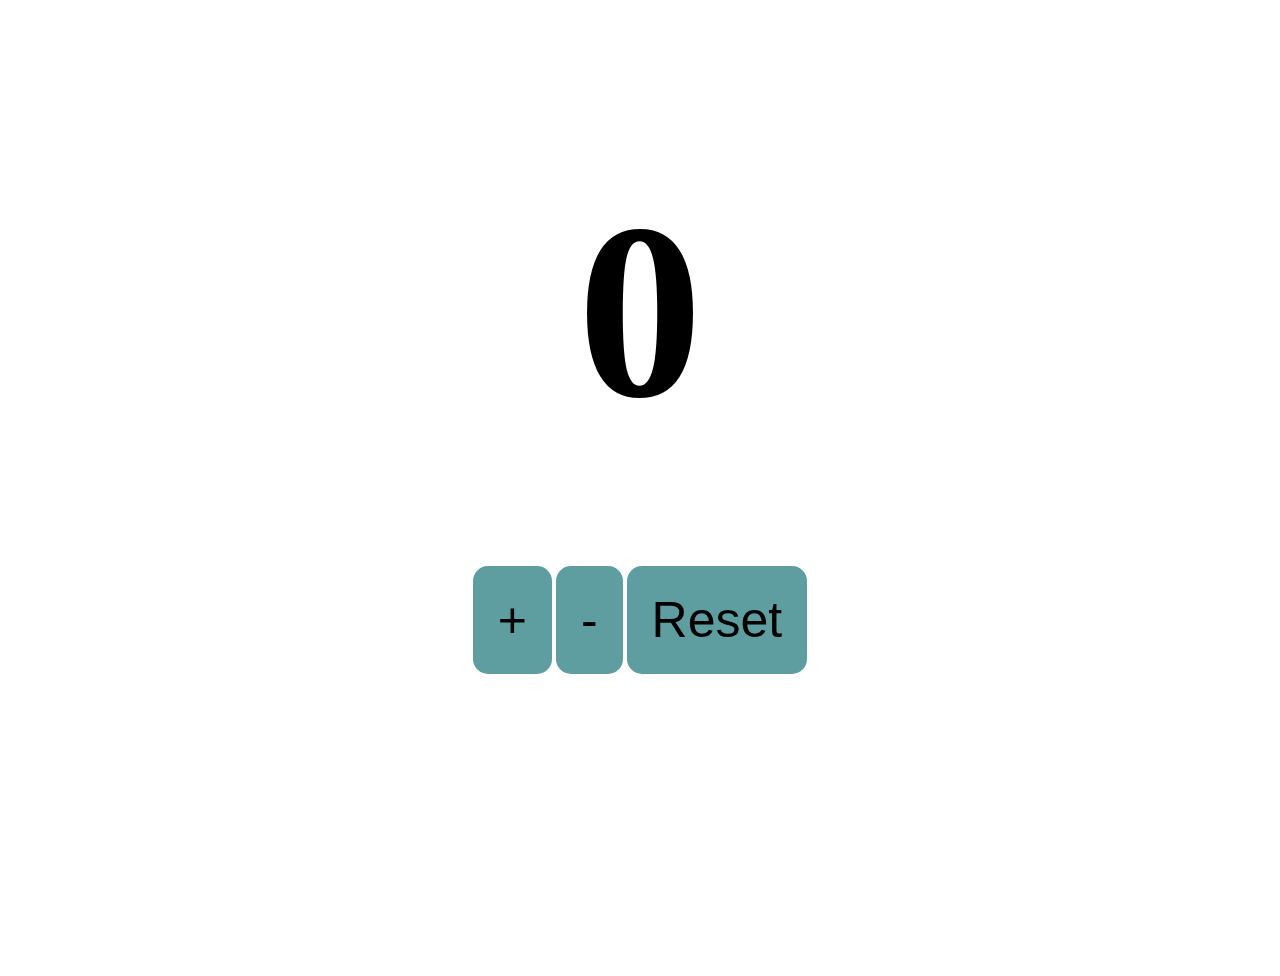
<file: Brojac/index.html>
<!DOCTYPE html>
<html lang="en">
<head>
    <meta charset="UTF-8">
    <meta http-equiv="X-UA-Compatible" content="IE=edge">
    <meta name="viewport" content="width=device-width, initial-scale=1.0">
    <link rel="stylesheet" href="index.css">
    <title>Document</title>
</head>
<body>
    
     <div>
      <h1 id="racunanje">0</h1>
      <button id="povecava">+</button>
      <button id="umanjuje">-</button>
      <button id="reset">Reset</button>
    </div>

    <script src="app.js"></script>
</body>
</html>
</file>
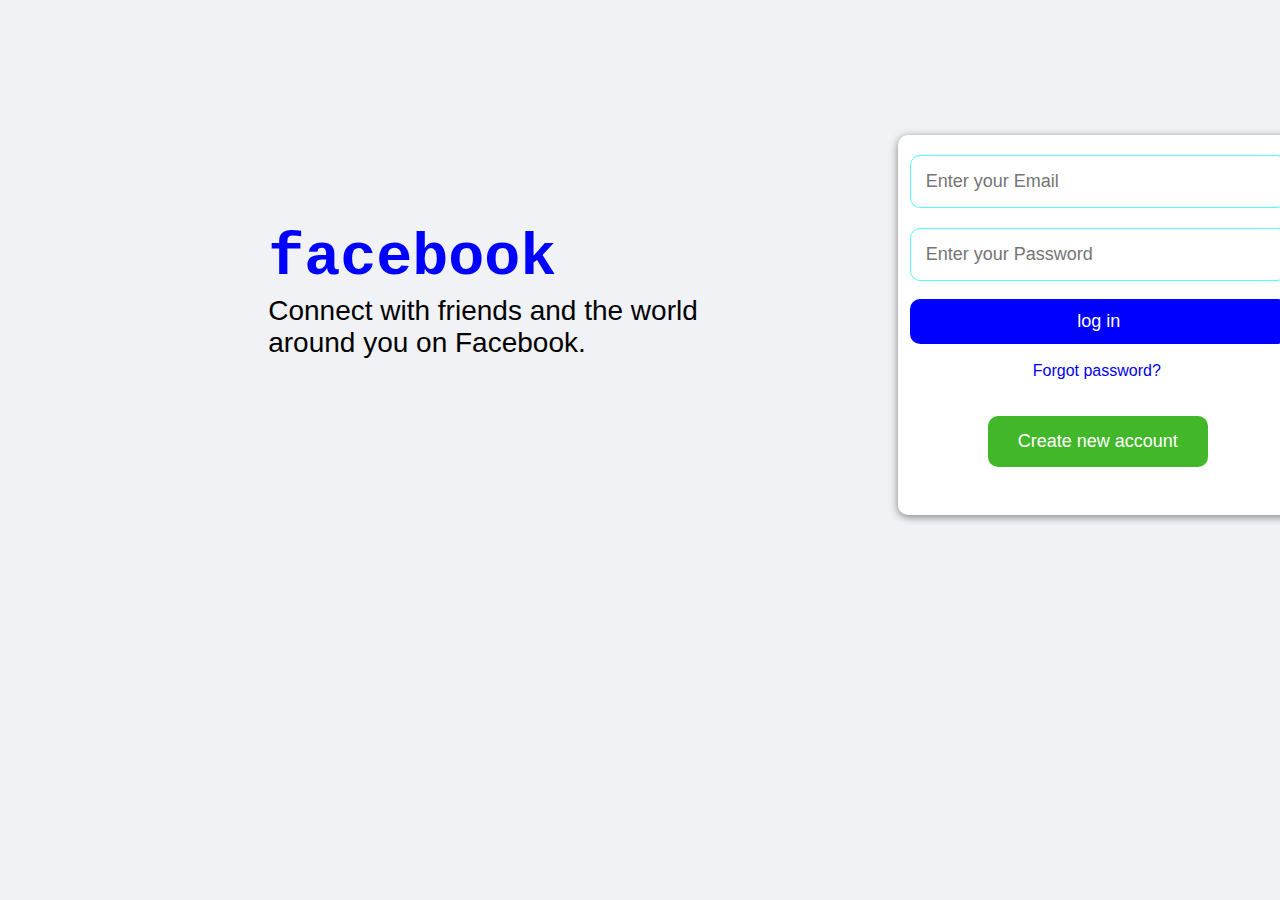
<file: Drugi domaci/index.html>
<!DOCTYPE html>
<html lang="en">
<head>
    <meta charset="UTF-8">
    <meta http-equiv="X-UA-Compatible" content="IE=edge">
    <meta name="viewport" content="width=device-width, initial-scale=1.0">
    <link rel="stylesheet" href="index.css">
    <title>Document</title>
</head>
<body>
    <div class="glavni_div">
        
        <!-- ovo je text sa leve stranice -->
        <div class="text_fb">
            <h1>facebook</h1>
            <p class="p1">Connect with friends and the world <br> around you on Facebook.</p>
        </div>

        <!-- ovo je div za login forma -->
        <div class="login">
            <form class="forma1"> 
                <input  class="input1"   type="email" required placeholder="Enter your Email"><br>
                <input class="input2" type="password" required placeholder="Enter your Password"><br><br>
                <button id="button1">log in</button><br><br>
                <a href="#">Forgot password?</a><br><br><br>
            </form>
            <button id="open_button">Create new account</button>
        </div>
    </div>

    <!-- ovo je modal -->
    <div class="modal invisible" id="modal_Div">
       <div class="sign_up">
           <p class="p2"><b>Sign Up</b></p>
           <p class="p3">It’s quick and easy.</p>
           <button id="close_button">X</button>
       </div>
       <br>
       <form>
            <input  class="firstN"   type="text" placeholder="First name">
            <input class="LastN" type="text" placeholder="Last name"><br><br>
            <input class="E_P" type="email" placeholder="Enter email"><br><br>
            <input class="P_E" type="password" placeholder="Enter password"><br><br>
            <button id="Sign_Button">Sign up</button>
       </form> 
    </div>




    <script src="app.js"></script>
</body>
</html>
</file>
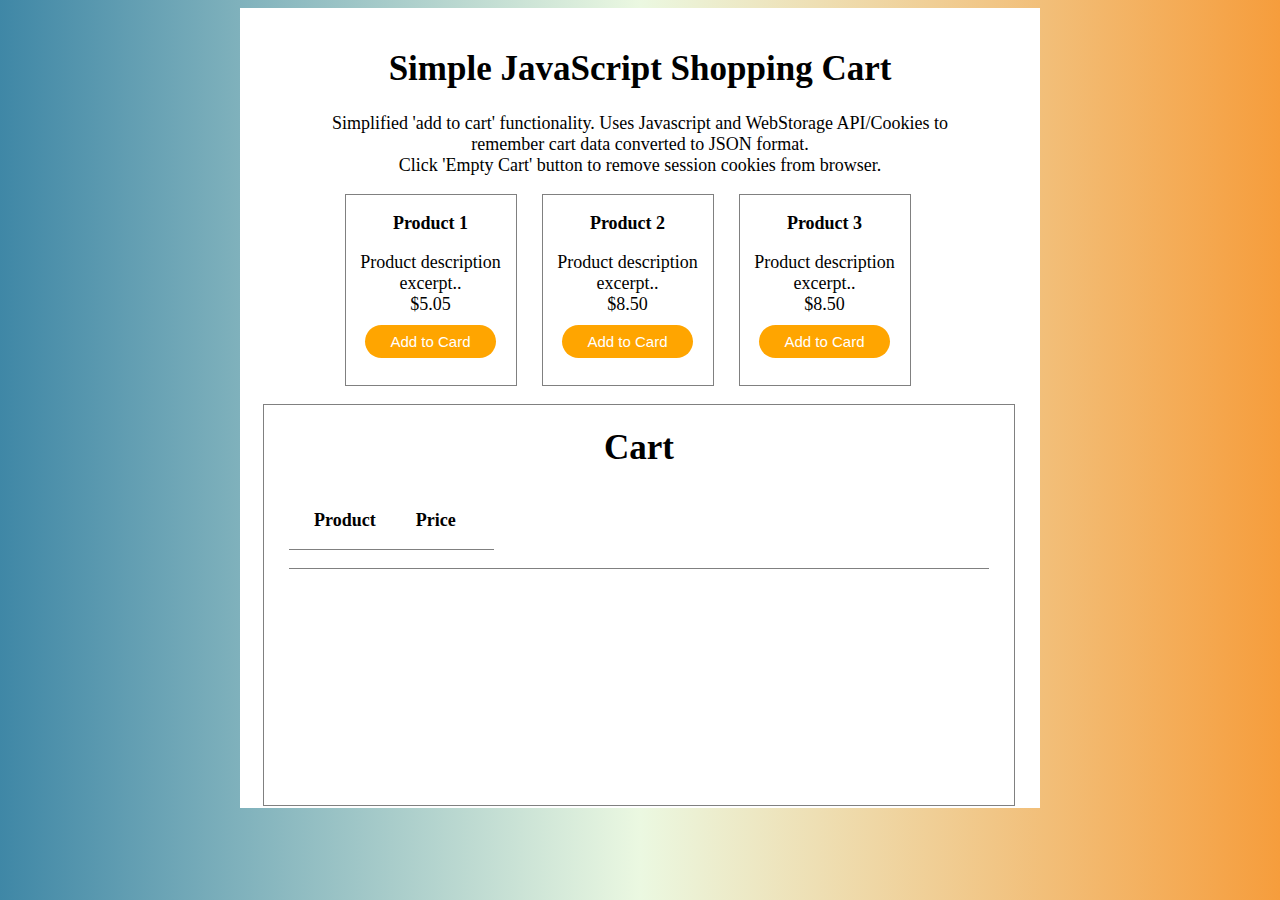
<file: Shoping card/index.html>
<!DOCTYPE html>
<html lang="en">
<head>
    <meta charset="UTF-8">
    <meta http-equiv="X-UA-Compatible" content="IE=edge">
    <meta name="viewport" content="width=device-width, initial-scale=1.0">
    <link rel="stylesheet" href="index.css">
    <title>Document</title>
</head>
<body>
    <div class="glavniDiv">
        <!-- ovde je pocetni tekst -->
        <div class="div1">
            <br>
            <h1>Simple JavaScript Shopping Cart</h1>
            <p class="paragraf1">Simplified 'add to cart' functionality. Uses Javascript and WebStorage API/Cookies to<br>remember cart data converted to JSON format.<br>Click 'Empty Cart' button to remove session cookies from browser.</p>
        </div>

        <!-- ovde se nalaze 3 kartice -->
        <div class="divKartica">
            <div class="kartica">
                <p class="paragraf1"><b>Product 1</b></p>
                <p class="paragraf1">Product description <br>excerpt..<br>$5.05</p>
                <button id="btnKartica1">Add to Card</button>
            </div>
            <div class="kartica">
                <p class="paragraf1"><b>Product 2</b></p>
                <p class="paragraf1">Product description <br>excerpt..<br>$8.50</p>
                <button id="btnKartica2">Add to Card</button>
            </div>
            <div class="kartica">
                <p class="paragraf1"><b>Product 3</b></p>
                <p class="paragraf1">Product description <br>excerpt..<br>$8.50</p>
                <button id="btnKartica3">Add to Card</button>
            </div>
        </div>
        <br>
        <!-- div u kome ce da se izvrsavaju zadate stvari -->
        <div class="cart">
            <h1>Cart</h1>
            <div class="cartCene">
                <p class="paragraf1"><b>Product</b></p>
                <p class="paragraf1"><b>Price</b></p>

            </div>
            <br>
            <div class="drugiDeoCart">

            </div>

            

        </div>


    </div>
    <br><br><br>
</body>
</html>
</file>
<file: Brojac/index.css>
div{
    text-align: center;
    height: 800px;
}
h1{
    font-size: 250px;
}
button{
    padding: 25px;
    margin-top: -150px;
    font-size: 50px;
    background-color: cadetblue;
    border: none;
    border-radius: 15px;
}
button:hover{
    background-color: blue;
    transition: 1s;
    color: white;
}
</file>
<file: Drugi domaci/index.css>
body{
    background-color: #f0f2f5;
}
.glavni_div{
    display: flex;
    justify-content: center;
    align-items: center;
    margin-top: 100px;
    height: 450px;
    width: 1250px;
    margin-left: 150px;
    border: 1px solid;
    border: none;
    gap: 200px;
    position: relative;
}

.text_fb{
    margin-top: -80px;
    animation: animacija2 1s linear 0s 1 normal forwards; 
}
@keyframes animacija2 {
	0% {
		opacity: 0;
		transform: translateX(-250px);
	}

	100% {
		opacity: 1;
		transform: translateX(0);
	}
}
h1{
    font-size: 60px;
    color: blue;
    margin-bottom: -25px;
    font-family: "Lucida Console", "Courier New", monospace;
}
.p1{
    font-size: 28px;
    font-family: Verdana, Arial, Tahoma, Serif;
}
.login{
    border: 1px solid;
    height: 380px;
    width: 400px;
    border-radius: 10px;
    border: none;
    box-shadow: 0px 2px 8px  grey;
    background-color: white;
    animation: animacija 1s linear 0s 1 normal forwards;
}
@keyframes animacija {
	0% {
		opacity: 0;
		transform: translateX(250px);
	}

	100% {
		opacity: 1;
		transform: translateX(0);
	}
}
.input1{
    padding: 15px;
    font-size: 18px;
    width: 345px;
    margin-left: 12px;
    margin-top: 20px;
    border: 0.5px solid #50FFF2;
    border-radius: 10px; 
    outline: none;
}
.input1:hover{
    border: 1px solid blue;
}
.input2{
    padding: 15px;
    font-size: 18px;
    width: 345px;
    margin-left: 12px;
    margin-top: 20px;
    border: 0.5px solid #50FFF2;
    border-radius: 10px; 
    outline: none;
}
.input2:hover{
    border: 1px solid blue;
}
#button1{
    padding: 12px;
    width: 378px;
    margin-left: 12px;
    font-size: 18px;
    font-family: Verdana, Arial, Tahoma, Serif;
    background-color: blue;
    color: white;
    border-radius: 10px;
    border: none;
    cursor: pointer;
}
a{
    text-decoration: none;
    margin-left: 135px ;
    font-family: Verdana, Arial, Tahoma, Serif;
}
a:hover{
    text-decoration-line: underline;
}
#open_button{
    padding: 15px;
    width: 220px;
    margin-left: 90px;
    font-size: 18px;
    font-family: Verdana, Arial, Tahoma, Serif;
    background-color: #42b72a;
    color: white;
    border-radius: 10px;
    border: none;
    cursor: pointer;
}
#open_button:hover{
    background-color: #36a420;
    transition: 0.5s;
}

/* modal */
.modal{
    width: 500px;
    height: 380px;
    position: absolute;
    top: 20%;
    left: 30%;
    border-radius: 10px;
    border: none;
    background-color: white;
    box-shadow: 0px 2px 8px 2px #1C3033; 
    animation: myAnim 2s ease 0s 1 normal forwards;
}
@keyframes myAnim {
	0% {
		animation-timing-function: ease-in;
		opacity: 1;
		transform: translateY(-45px);
	}

	24% {
		opacity: 1;
	}

	40% {
		animation-timing-function: ease-in;
		transform: translateY(-24px);
	}

	65% {
		animation-timing-function: ease-in;
		transform: translateY(-12px);
	}

	82% {
		animation-timing-function: ease-in;
		transform: translateY(-6px);
	}

	93% {
		animation-timing-function: ease-in;
		transform: translateY(-4px);
	}

	25%,
	55%,
	75%,
	87% {
		animation-timing-function: ease-out;
		transform: translateY(0px);
	}

	100% {
		animation-timing-function: ease-out;
		opacity: 1;
		transform: translateY(0px);
	}
}
.visible{
    display: block;
    pointer-events: auto;
    opacity: 1;
    transition: 1s opacity  ease-in-out;
}
.invisible{
    display: none;
}
#close_button{
    position: absolute;
    top: 2px;
    right: 2px;
    padding: 10px;
    border-radius: 5px;
    border: none;
    cursor: pointer;
}
.p2{
    font-size: 28px;
    margin-left: 15px;
}
.p3{
    margin-top: -20px;
    margin-left: 15px;
}
.sign_up{
    border-bottom: 1px solid grey;
    width: 500px;
}
.firstN{
    padding: 12px;
    margin-left: 15px;
    width: 200px;
    font-size: 18px;
}
.LastN{
    padding: 12px;
    width: 200px;
    font-size: 18px;
}
.E_P{
    padding: 12px;
    width: 432px;
    margin-left: 15px;
    font-size: 18px;
}
.P_E{
    padding: 12px;
    width: 432px;
    margin-left: 15px;
    font-size: 18px;
}
#Sign_Button{
    padding: 10px 15px;
    width: 220px;
    margin-left: 130px;
    font-size: 18px;
    font-family: Verdana, Arial, Tahoma, Serif;
    background-color: #42b72a;
    color: white;
    border-radius: 10px;
    border: none;
    cursor: pointer;
}
#Sign_Button:hover{
    background-color: #36a420;
    transition: 0.5s;
}
#close_button{
    background-color: white;
}
</file>
<file: Shoping card/index.css>
body{
    background: linear-gradient(0.25turn, #3f87a6, #ebf8e1, #f69d3c);;
}
.glavniDiv{
    background-color: white;
    width: 800px;
    height: 800px;
    margin: auto;
}
/* pocetni text */
.div1{
    text-align: center;
}
h1{
    font-size: 35px;
    text-align: center;
}
.paragraf1{
    font-size: 18px;
}

/* pocinjemo sa izradom kartica */
.divKartica{
    display: flex;
    justify-content: center;
}
.kartica{
    border: 1px solid grey;
    width: 170px;
    height: 190px;
    text-align: center;
    margin-right: 25px;
}
#btnKartica1{
    border-radius: 25px;
    padding: 8px 25px;
    border: none;
    background-color: orange;
    color: white;
    font-size: 15px;
    margin-top: -25px;
}
#btnKartica1:hover{
    background-color: darkcyan;
    transition: 1s;
}
/* btn dugme kartice 2 */
#btnKartica2{
    border-radius: 25px;
    padding: 8px 25px;
    border: none;
    background-color: orange;
    color: white;
    font-size: 15px;
    margin-top: -25px;
}
#btnKartica2:hover{
    background-color: darkcyan;
    transition: 1s;
}
/* btn dugme kartice 3 */
#btnKartica3{
    border-radius: 25px;
    padding: 8px 25px;
    border: none;
    background-color: orange;
    color: white;
    font-size: 15px;
    margin-top: -25px;
}
#btnKartica3:hover{
    background-color: darkcyan;
    transition: 1s;
}
/* div koji se nalazi na kraju CART */
.cart{
    border: 1px solid grey;
    height: 400px;
    width: 750px;
    margin-left: 23px;
}
.cartCene{
    border-bottom: 1px solid grey;
    width: 180px;
    display: flex;
    gap: 40px;
    margin-left: 25px;
    padding-left: 25px;
}
.drugiDeoCart{
    border-top: 1px solid grey;
    width: 700px;
    margin: auto;
}
</file>
